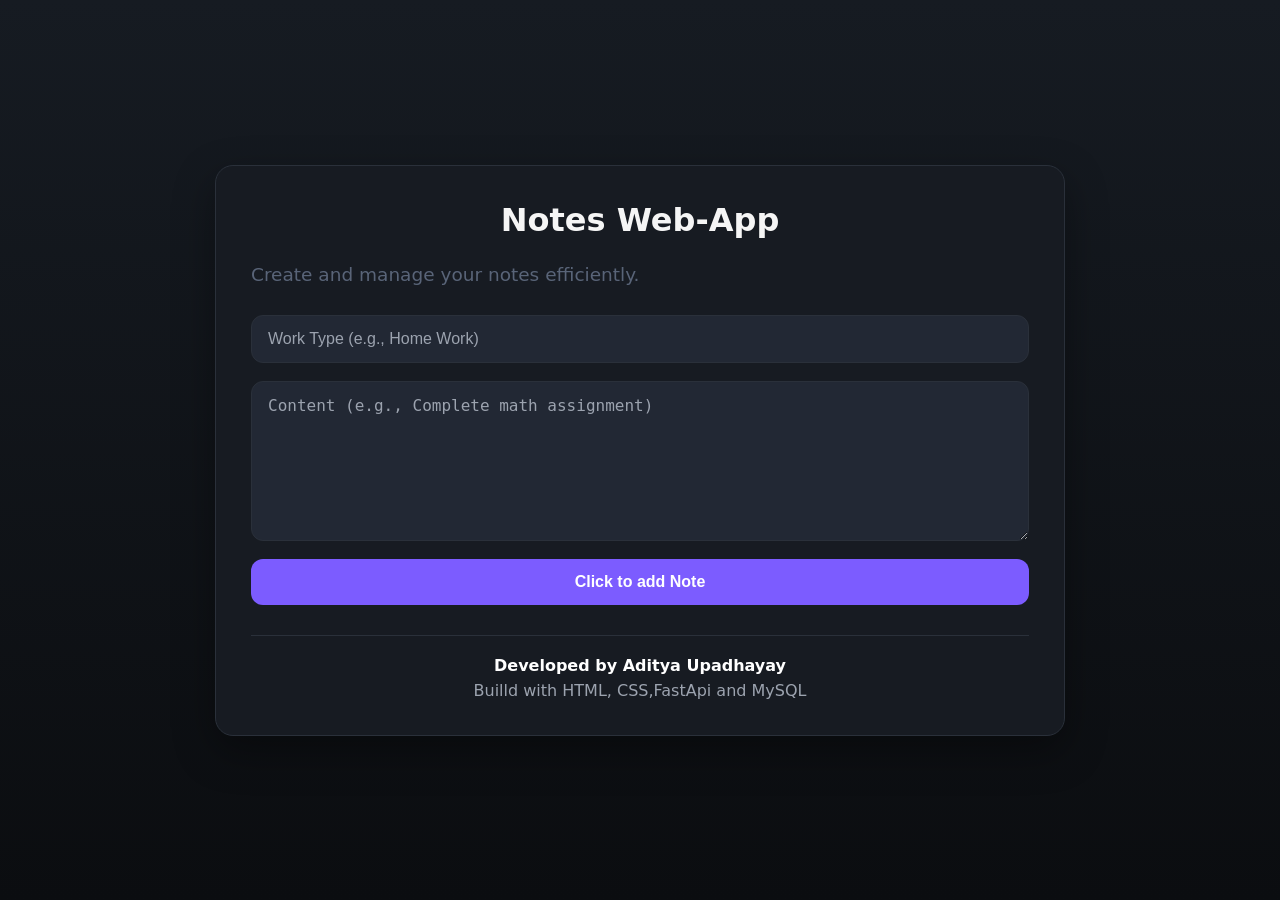
<file: templates/index.html>
<!DOCTYPE html>
<html lang="en">
<head>
    <meta charset="UTF-8">
    <meta name="viewport" content="width=device-width, initial-scale=1.0">
    <title>My Note App</title>
    <link rel="stylesheet" href="/static/style.css">
</head>
<body>
    <div class="container">
       <h1>Notes Web-App</h1>
       <p class="subtitle">Create and manage your notes efficiently.</p>
        
        <form action="/add" method="post">
            <input type="text" name="Work_type" placeholder="Work Type (e.g., Home Work)" required>
            <textarea name="Content" placeholder="Content (e.g., Complete math assignment)" required></textarea>
            <button type="submit">Click to add Note</button>
        </form>
         <footer>
            <p>Developed by Aditya Upadhayay</p>
            <p>Builld with HTML, CSS,FastApi and MySQL</p>
        </footer>
        
    </div>
</body>
</html>
</file>
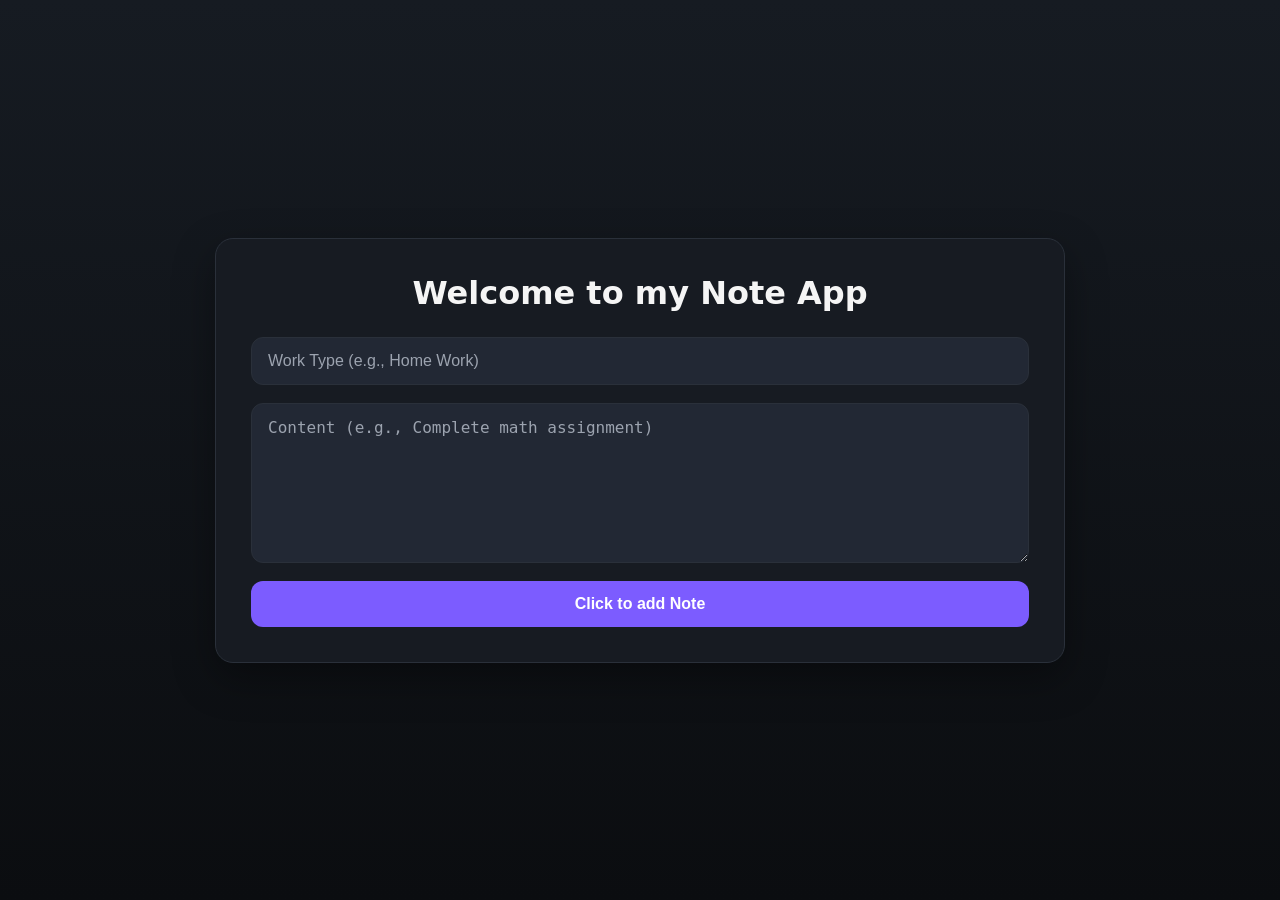
<file: Note_app/templates/index.html>
<!DOCTYPE html>
<html lang="en">
<head>
    <meta charset="UTF-8">
    <meta name="viewport" content="width=device-width, initial-scale=1.0">
    <title>My Note App</title>
    <link rel="stylesheet" href="/static/style.css">
</head>
<body>
    <div class="container">
        <h1>Welcome to my Note App</h1>
        
        <form action="/add" method="post">
            <input type="text" name="Work_type" placeholder="Work Type (e.g., Home Work)" required>
            <textarea name="Content" placeholder="Content (e.g., Complete math assignment)" required></textarea>
            <button type="submit">Click to add Note</button>
        </form>
        
    </div>
</body>
</html>
</file>
<file: static/style.css>
:root{
    --bg:#0b0d10;
    --card:#171b22;
    --border:#2a303a;
    --text:#f5f5f5;
    --muted:#9ca3af;
    --primary:#7c5cff;
    --primary-hover:#6b4df5;
}

*{
    margin:0;
    padding:0;
    box-sizing:border-box;
}

body{
    font-family:Inter,system-ui,sans-serif;
    background:linear-gradient(180deg,#161b22,#0b0d10);
    color:var(--text);
    min-height:100vh;
    display:flex;
    justify-content:center;
    align-items:center;
    padding:20px;
}

.container{
    width:100%;
    max-width:850px;
    background:var(--card);
    border:1px solid var(--border);
    border-radius:18px;
    padding:35px;
    box-shadow:0 15px 40px rgba(0,0,0,.35);
}

h1{
    text-align:center;
    margin-bottom:25px;
    font-size:2rem;
}

form{
    display:flex;
    flex-direction:column;
    gap:18px;
}

input,
textarea{
    width:100%;
    padding:14px 16px;
    background:#222834;
    color:var(--text);
    border:1px solid var(--border);
    border-radius:12px;
    font-size:16px;
    outline:none;
    transition:.3s;
}

input:focus,
textarea:focus{
    border-color:var(--primary);
}

textarea{
    min-height:160px;
    resize:vertical;
}

input::placeholder,
textarea::placeholder{
    color:var(--muted);
}

button{
    padding:14px;
    border:none;
    border-radius:12px;
    background:var(--primary);
    color:white;
    font-size:16px;
    font-weight:600;
    cursor:pointer;
    transition:.3s;
}

button:hover{
    background:var(--primary-hover);
    transform:translateY(-2px);
}

footer{
    margin-top:30px;
    padding-top:20px;
    border-top:1px solid var(--border);
    text-align:center;
}

footer p:first-child{
    font-weight:600;
    color:white;
}

footer p:last-child{
    color:var(--muted);
    margin-top:6px;
}

/* Tablet */
@media (max-width:768px){

    .container{
        padding:25px;
    }

    h1{
        font-size:1.7rem;
    }
}

/* Mobile */
@media (max-width:480px){

    body{
        padding:15px;
    }

    .container{
        padding:20px;
        border-radius:14px;
    }

    h1{
        font-size:1.4rem;
    }

    input,
    textarea,
    button{
        font-size:15px;
    }

    textarea{
        min-height:130px;
    }
}

.subtitle{
    margin-top:8px;
    margin-bottom:30px;
    color:#596478;
    font-size:18.5px;
}
</file>
